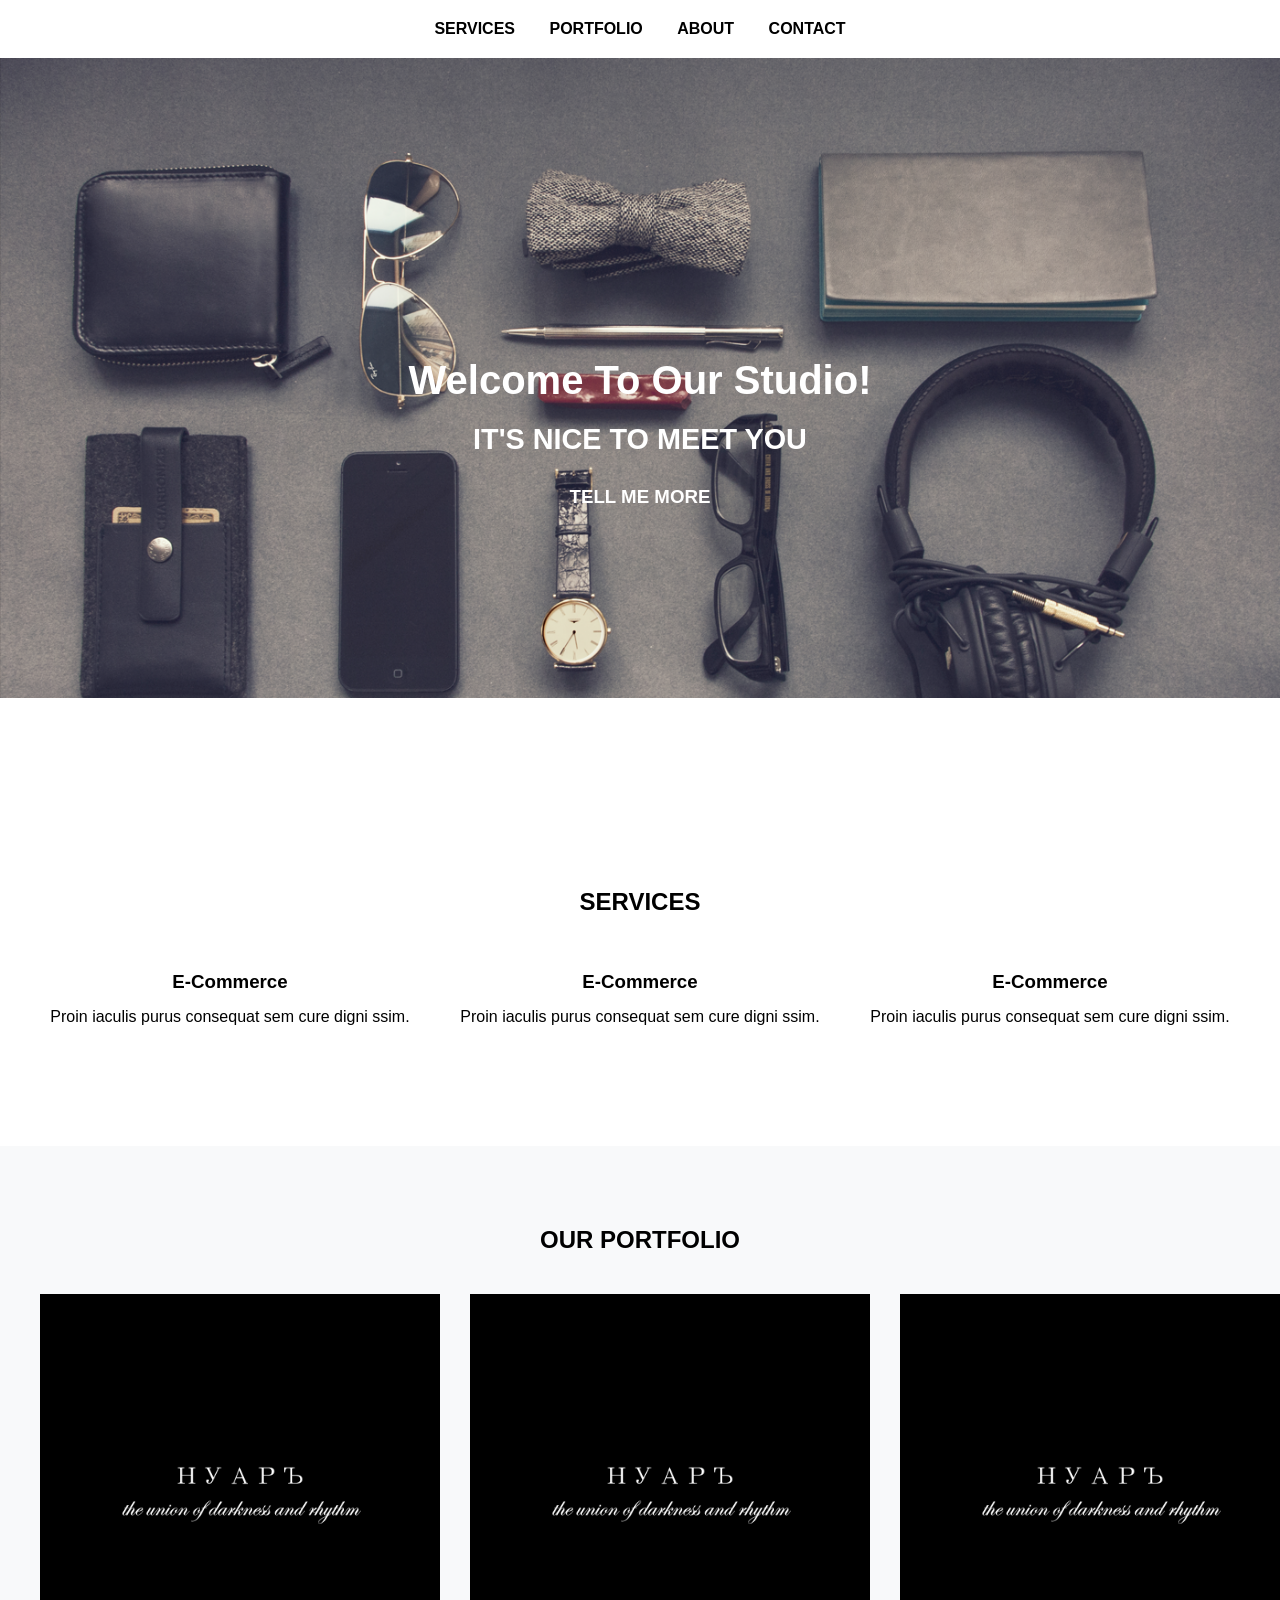
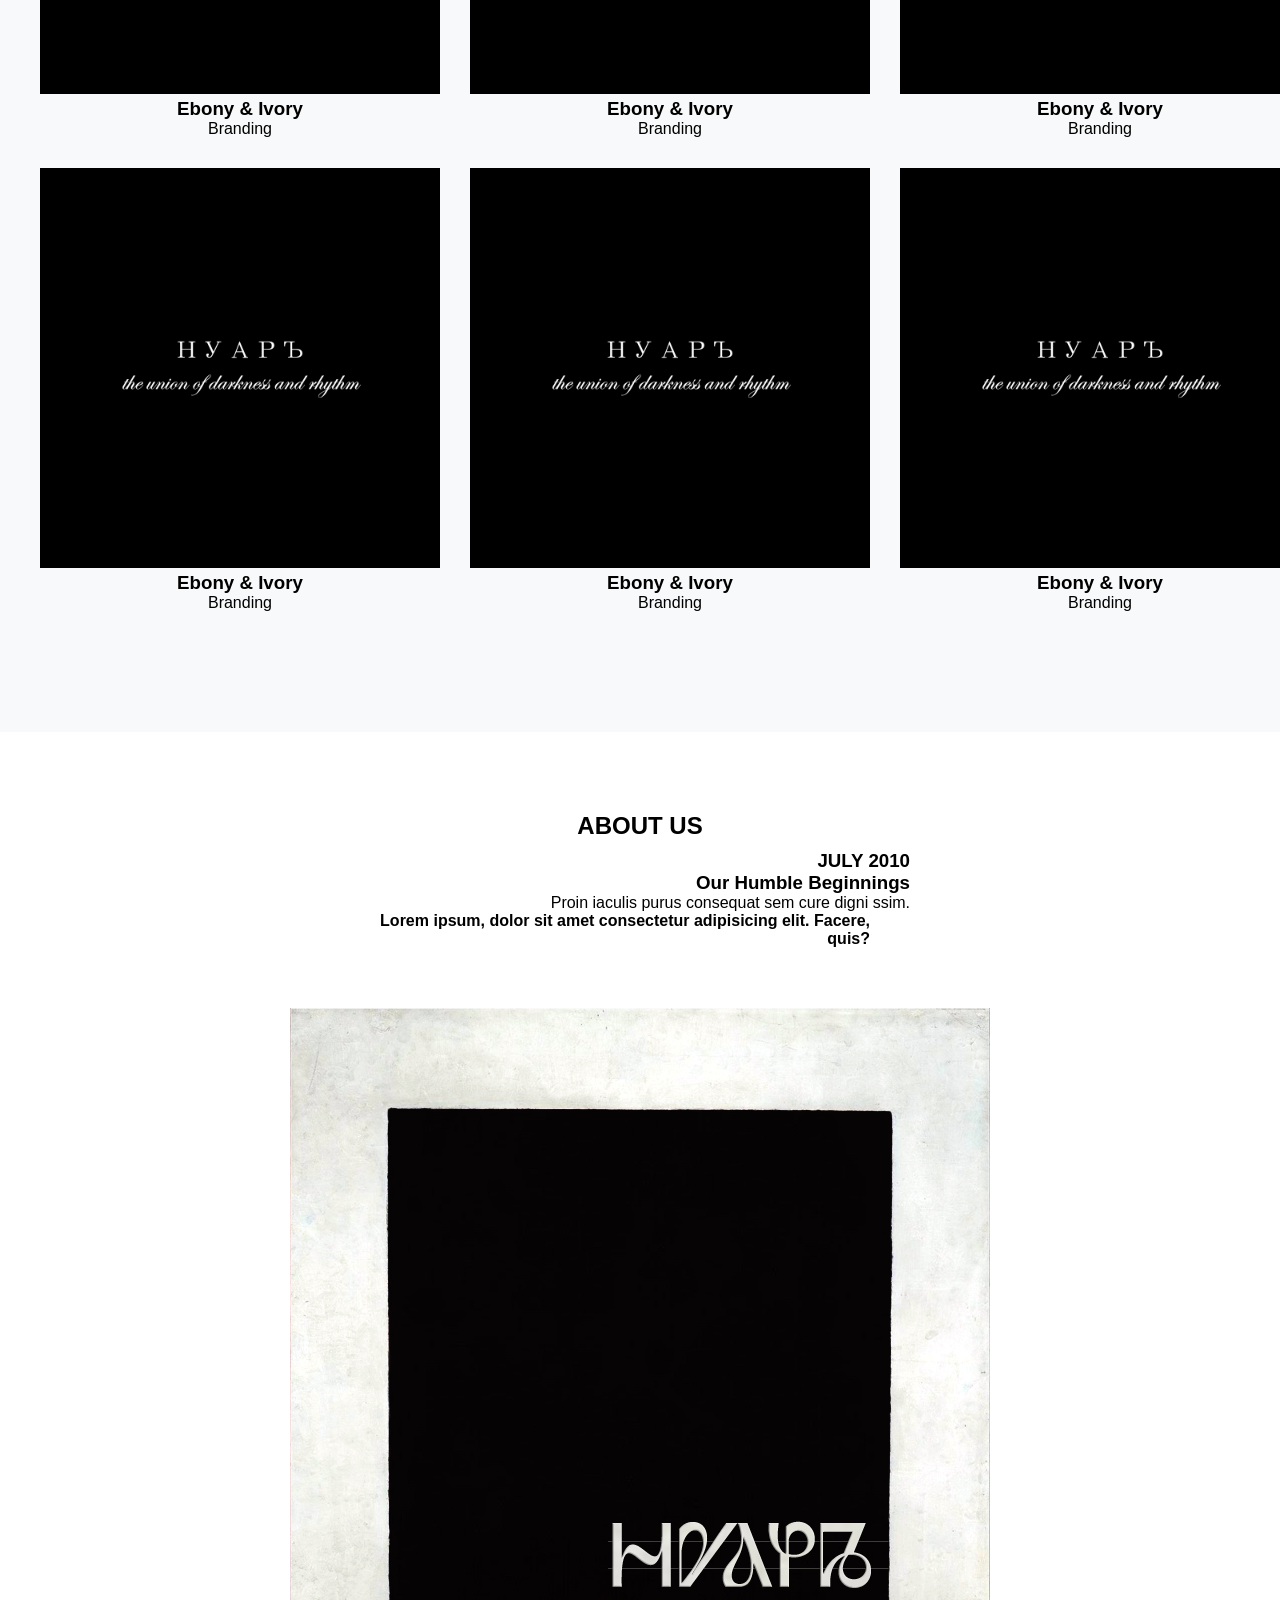
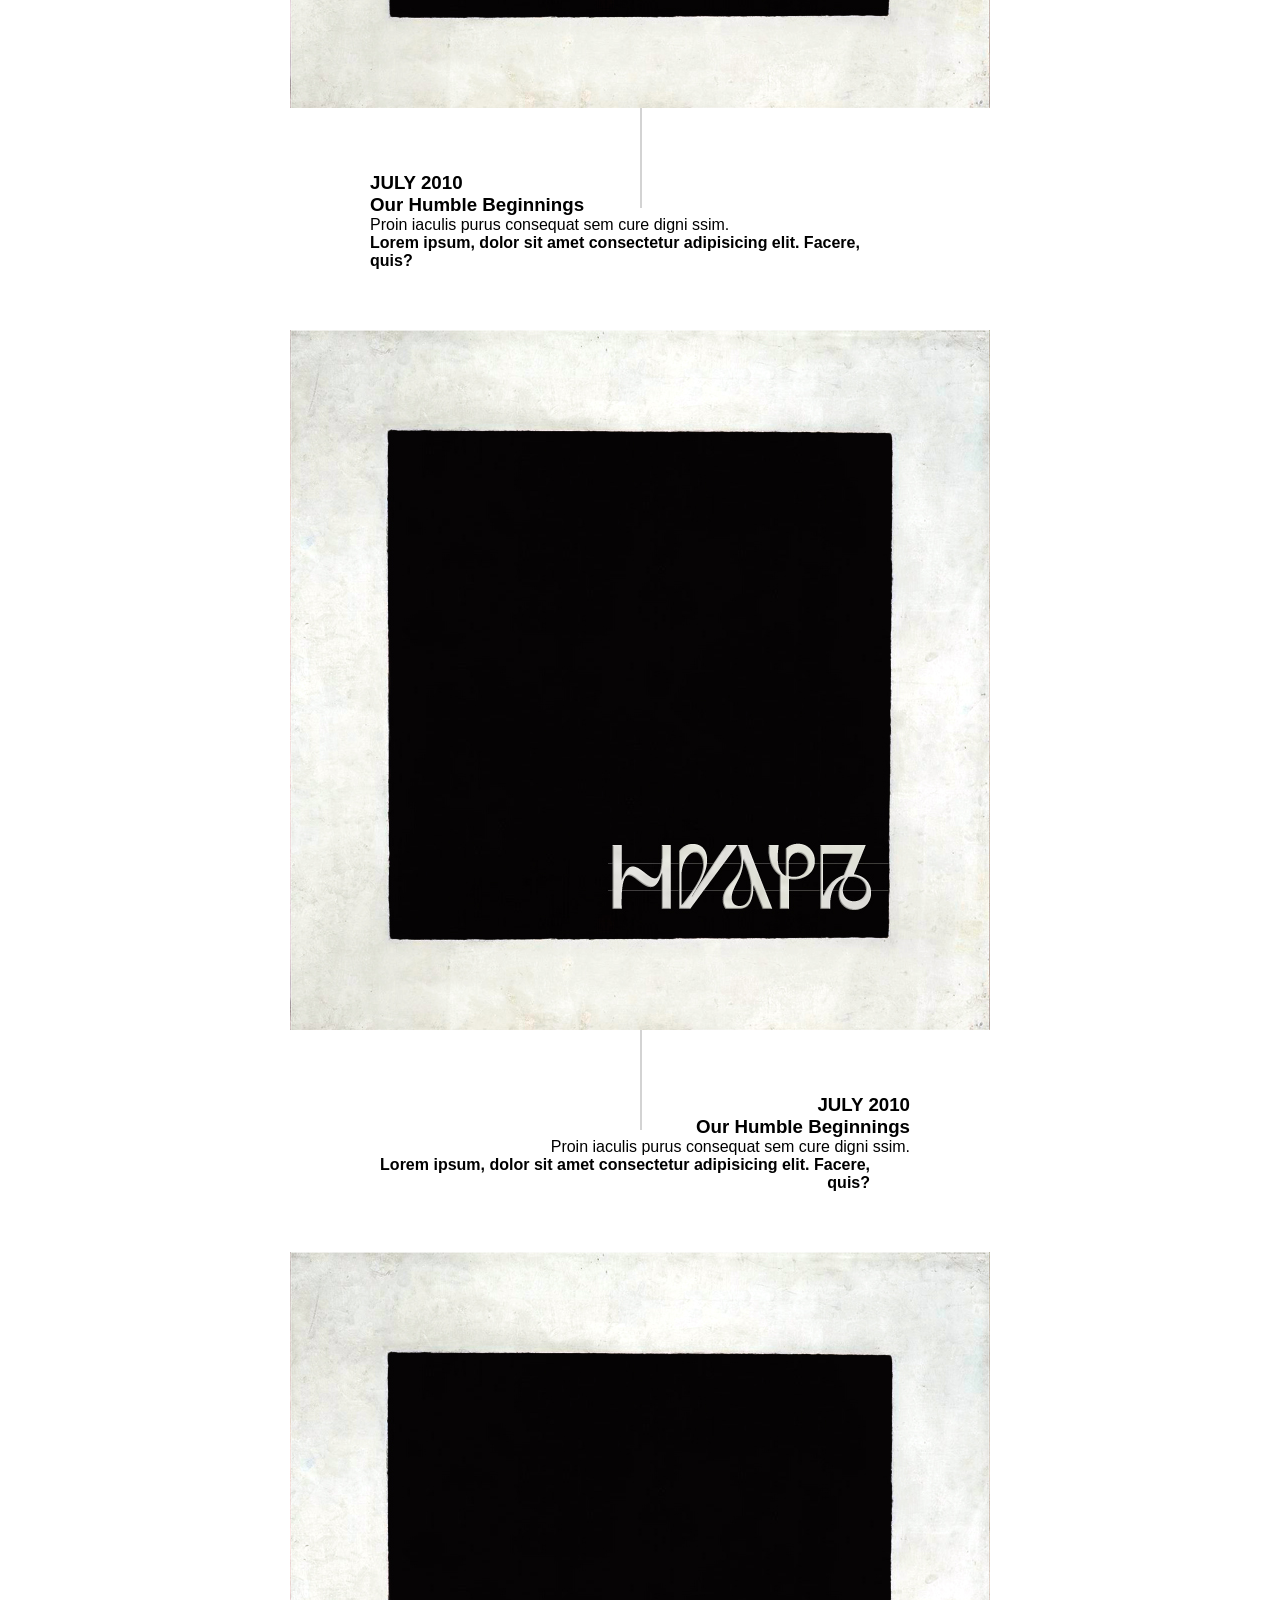
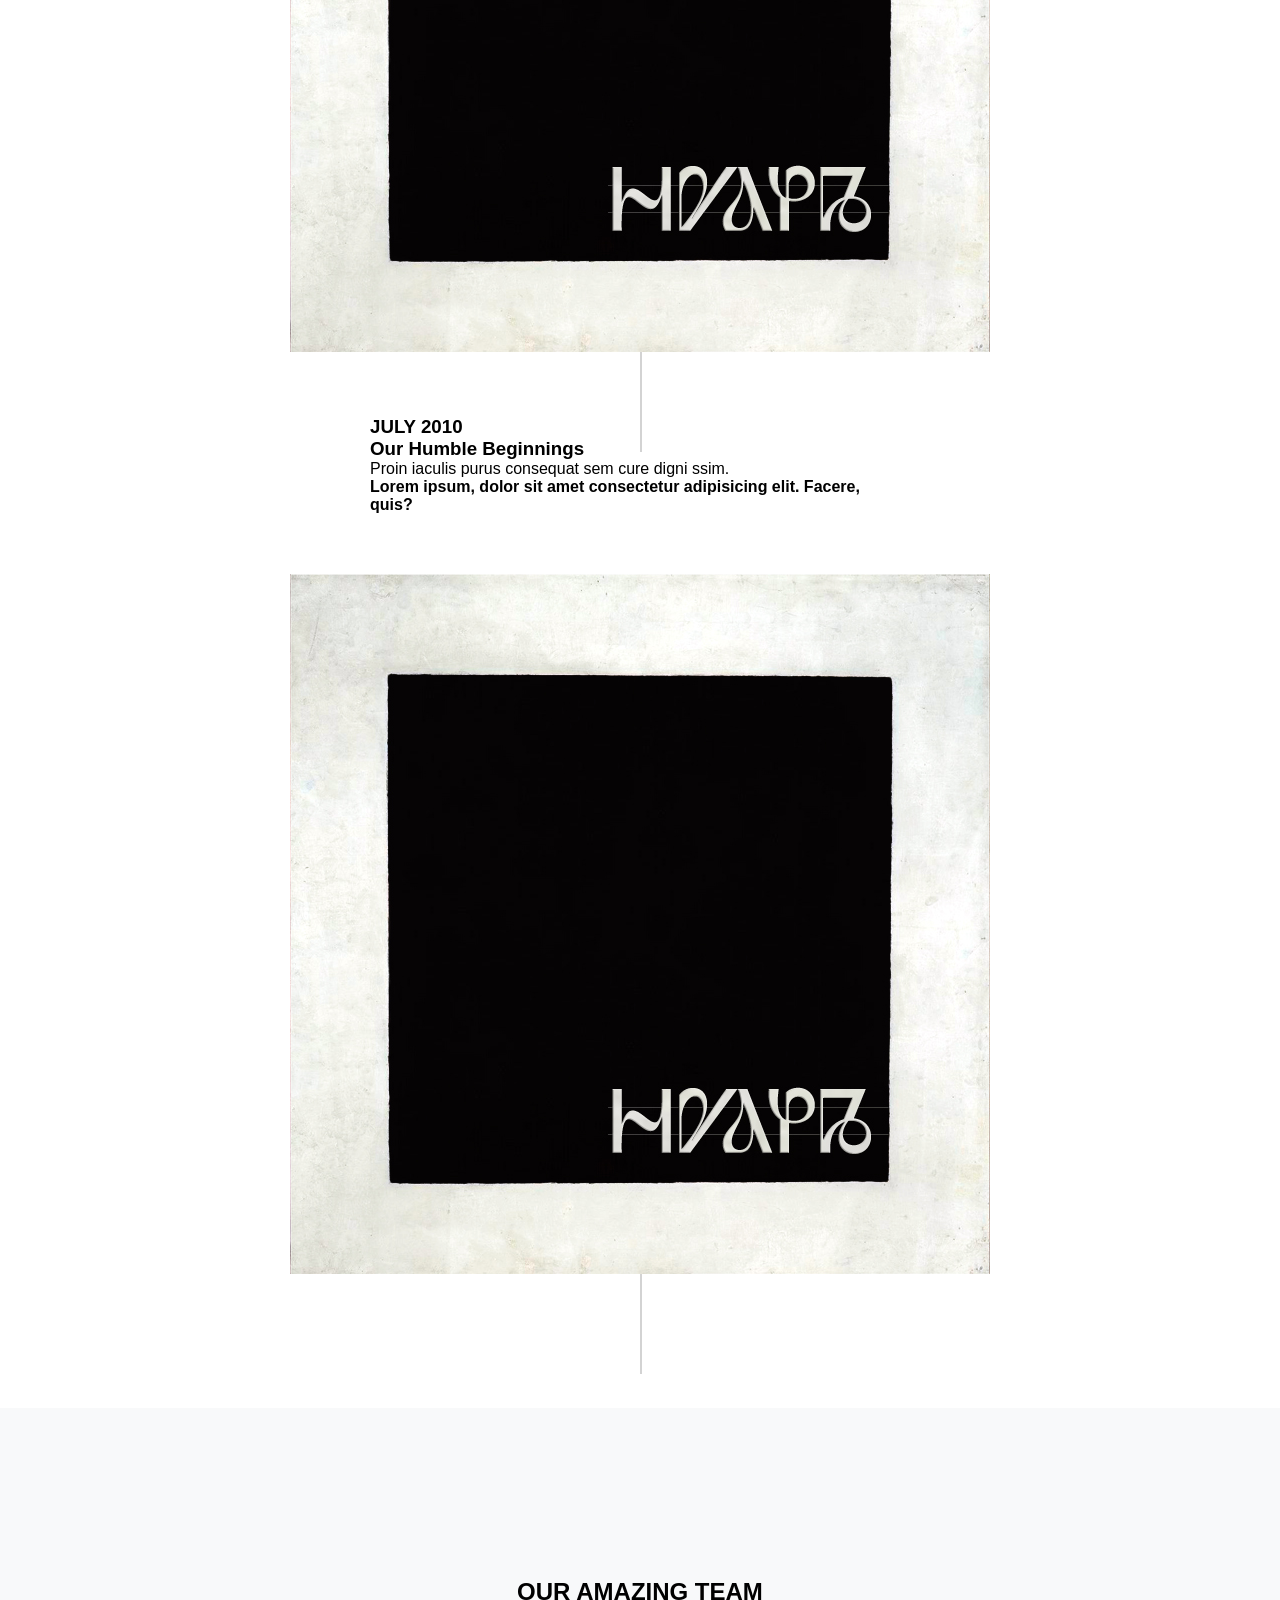
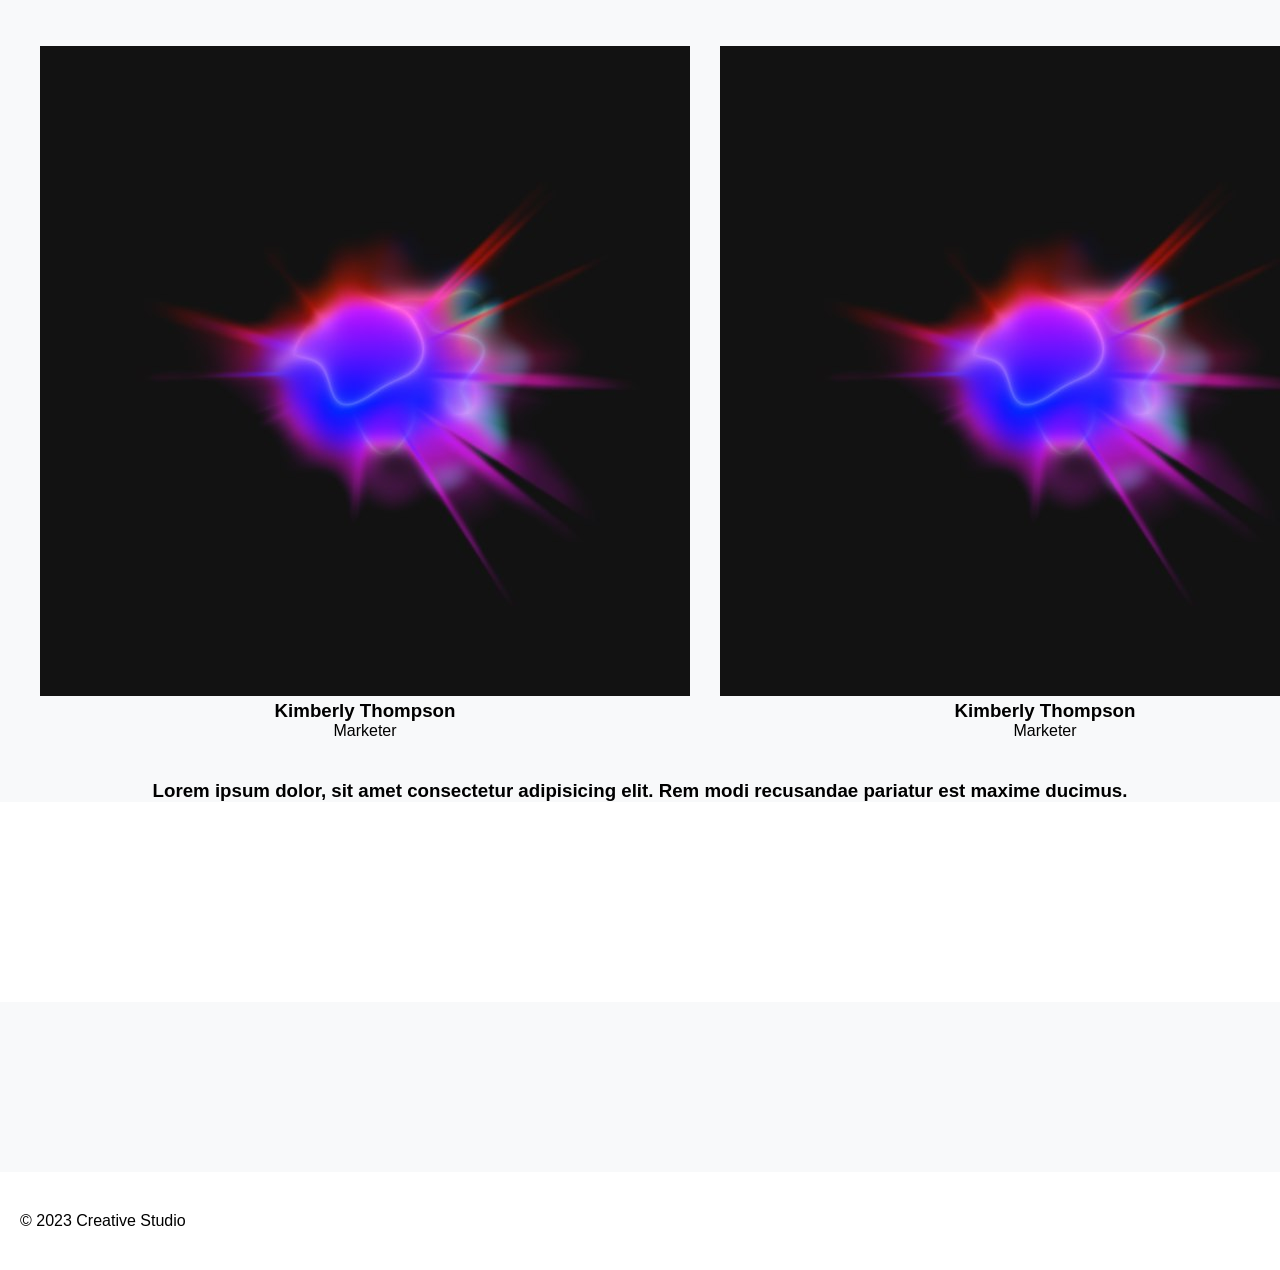
<file: site.html>
<!DOCTYPE html>
<html lang="en">
<!DOCTYPE html>
<html>
    <head>
        <meta charset="UTF-8">
        <title>Картинки</title>
        <link rel="stylesheet" href="./style.css">
    <head>
<body>
    <nav>
        <ul>
            <li>SERVICES</li>
            <li>PORTFOLIO</li>
            <li>ABOUT</li>
            <li>CONTACT</li>
        </ul>
    </nav>

    <section class="hero">
        <h1>Welcome To Our Studio!</h1>
        <h2>IT'S NICE TO MEET YOU</h2>
        <h3>TELL ME MORE</h3>
    </section>

    <section class="services">
        <h2>SERVICES</h2>
        <div class="services-grid">
            <div class="service-item">
                <h3>E-Commerce</h3>
                <p>Proin iaculis purus consequat sem cure digni ssim.</p>
            </div>
            <div class="service-item">
                <h3>E-Commerce</h3>
                <p>Proin iaculis purus consequat sem cure digni ssim.</p>
            </div>
            <div class="service-item">
                <h3>E-Commerce</h3>
                <p>Proin iaculis purus consequat sem cure digni ssim.</p>
            </div>
        </div>
    </section>
<section class="portfolio">
        <h2>OUR PORTFOLIO</h2>
        <div class="portfolio-grid">
            <div class="portfolio-item">
                <img src="noir.jpg" alt="Ebony & Ivory">
                <h3>Ebony & Ivory</h3>
                <p>Branding</p>
            </div>
            <div class="portfolio-item">
                <img src="noir.jpg" alt="Ebony & Ivory">
                <h3>Ebony & Ivory</h3>
                <p>Branding</p>
            </div>
            <div class="portfolio-item">
                <img src="noir.jpg" alt="Ebony & Ivory">
                <h3>Ebony & Ivory</h3>
                <p>Branding</p>
            </div>
            <div class="portfolio-item">
                <img src="noir.jpg" alt="Ebony & Ivory">
                <h3>Ebony & Ivory</h3>
                <p>Branding</p>
            </div>
            <div class="portfolio-item">
                <img src="noir.jpg" alt="Ebony & Ivory">
                <h3>Ebony & Ivory</h3>
                <p>Branding</p>
            </div>
            <div class="portfolio-item">
                <img src="noir.jpg" alt="Ebony & Ivory">
                <h3>Ebony & Ivory</h3>
                <p>Branding</p>
            </div>
            
        </div>
    </section>

    <section class="timeline">
        <h2>ABOUT US</h2>

        <div class="timeline-item left">
            <h3>JULY 2010<br>Our Humble Beginnings</h3>
            <p>Proin iaculis purus consequat sem cure digni ssim.</p> 
            <h4>Lorem ipsum, dolor sit amet consectetur adipisicing elit. Facere, quis?</h4>
        </div>
        <div class="noir"><img src="0ad0e05a-5e35-4b46-a361-290e9055bc75.jfif" alt="noir"></div>

        <div class="timeline-item right">
            <h3>JULY 2010<br>Our Humble Beginnings</h3>
            <p>Proin iaculis purus consequat sem cure digni ssim.</p>
            <h4>Lorem ipsum, dolor sit amet consectetur adipisicing elit. Facere, quis?</h4>
        </div>
                <div class="noir"><img src="0ad0e05a-5e35-4b46-a361-290e9055bc75.jfif" alt="noir"></div>
        <div class="timeline-item left">
            <h3>JULY 2010<br>Our Humble Beginnings</h3>
            <p>Proin iaculis purus consequat sem cure digni ssim.</p>
            <h4>Lorem ipsum, dolor sit amet consectetur adipisicing elit. Facere, quis?</h4>
        </div>
                <div class="noir"><img src="0ad0e05a-5e35-4b46-a361-290e9055bc75.jfif" alt="noir"></div>
        <div class="timeline-item right">
            <h3>JULY 2010<br>Our Humble Beginnings</h3>
            <p>Proin iaculis purus consequat sem cure digni ssim.</p>
            <h4>Lorem ipsum, dolor sit amet consectetur adipisicing elit. Facere, quis?</h4>
        </div>
                <div class="noir"><img src="0ad0e05a-5e35-4b46-a361-290e9055bc75.jfif" alt="noir"></div>
        
    </section>

    <section class="team">
        <h2>OUR AMAZING TEAM</h2>
        <div class="team-grid">
            <div class="team-member">
                <img src="8730ff07-f148-425e-8917-a1dddf2ad1e4.jfif" alt="avatar">
                <h3>Kimberly Thompson</h3>
                <p>Marketer</p>
            </div>
            <div class="team-member">
                <img src="8730ff07-f148-425e-8917-a1dddf2ad1e4.jfif" alt="avatar">
                <h3>Kimberly Thompson</h3>
                <p>Marketer</p>
            </div>
            <div class="team-member">
                <img src="8730ff07-f148-425e-8917-a1dddf2ad1e4.jfif" alt="avatar">
                <h3>Kimberly Thompson</h3>
                <p>Marketer</p>
            </div>
        </div>
        <div class="team2"></div>
        <h3>Lorem ipsum dolor, sit amet consectetur adipisicing elit. Rem modi recusandae pariatur est maxime ducimus.</h3>
        <section class="preend"></section>
    </section>

    
    <footer>
        <p>© 2023 Creative Studio</p>
    </footer>
</body>
</html>
</file>
<file: style.css>
* {
    margin: 0;
    padding: 0;
    box-sizing: border-box;
    font-family: Arial, sans-serif;
}

.start{
    color: white;
    position: relative;
    bottom: 290px;
    left: 290px;
}
.logo{
    position: relative;
    right: 900px;
    bottom: 25px;
}
.tell{
    height: 100px;
    width: 300px;
    background-color: rgb(255, 217, 93);
    border-radius: 10px;
    position: relative;
    text-align: center;
    margin: auto;
}
.tellme{
    position: relative;
    top: 30px;
    font-size: 1.5em;
}
nav {
    padding: 20px;
    text-align: center;
}

nav ul {
    list-style: none;
}

nav ul li {
    display: inline-block;
    margin: 0 15px;
    font-weight: bold;
    text-transform: uppercase;
}
.nice{
    font-size: 3em;
}
.hero {
    text-align: center;
    padding: 300px 20px;
    background: url(./main.png);
    background-repeat: no-repeat;
    background-size: 100%; 
}

.hero h1 {
    font-size: 2.5em;
    margin-bottom: 20px;
    color: white;
}

.hero h2 {
    font-size: 1.8em;
    margin-bottom: 30px;
    color: white;
}
.hero h3 {
    color: white;
}

.services {
    padding: 80px 20px;
    text-align: center;
}

.services-grid {
    display: grid;
    grid-template-columns: repeat(3, 1fr);
    gap: 30px;
    max-width: 1200px;
    margin: 40px auto;
}
/* .yellow{
    border: yellow;
    border-radius: 20px;
} */

.service-item h3 {
    margin: 15px 0;
}

.portfolio {
    padding: 80px 20px;
    background-color: #f8f9fa;
    text-align: center;
}

 .portfolio-grid {
    display: grid;
    grid-template-columns: repeat(3, 1fr);
    gap: 30px;
    max-width: 1200px;
    margin: 40px auto;
}  

  .portfolio-item img {
    width: 400px;
    height: 400px;
    object-fit: cover; 
}    
.thetext{
    font-size: 1em;
}
.wrapper_content {
    width: 300vw;
    transform: translateX(25%);
}

.timeline {
    padding: 80px 20px;
    width: 100%;
    margin: 0 auto;
    display: flex;
    flex-direction: column;
    align-items: center;
    overflow-x: hidden;
}

.timeline-item {
    padding: 10px 40px;
    width: 50%;
}
.timeline-item h4 {
    max-width: 500px;
}

.left {
    left: 0;
    text-align: right;
    
}

.right {
    left: 50%;
}

.team {
    background-color: #f8f9fa;
    padding: 170px 0px;
    text-align: center;
}

.team-grid {
    display: grid;
    grid-template-columns: repeat(3, 1fr);
    gap: 30px;
    max-width: 1200px;
    margin: 40px auto;
}
.company{
    padding: 120px 0px;
    text-align: center;
    background-color: white;    
}
.company1{
    margin-left: 40px;
}
footer {
    padding: 40px 20px;
    background-color: white;
    color: black;
    text-align: left;
}
/* img{
    height: 200px;
    width: 200px;
    border-radius: 50%;
}  */
.wrapper_noir_right, .wrapper_noir_left {
    justify-content: center;
    width: 100%;
    display: flex;
    align-items: center;
}
.wrapper_noir_left {
    transform: translateX(-50%);
}
.noir{
    text-align: center;
    margin: 50px 0;
    position: relative;
}
.noir::after {
    content: '';
    position: absolute;
    width: 2px;
    height: 100px;
    background-color: lightgray;
    bottom: -96px;
    left: 50%;
    z-index: 2;
}
.wrapper_noir_right:last-child .noir::after {
    display: none;
}
.team2 h3{
    color:#f8f9fa
}
.ourteam{
    font-size: 2.5em;
}
.preend{
    text-align: center;
    padding: 100px 20px;
    background-color: white;

}
.end{
    text-align: left;
}
.register {
    display: flex;
    flex-direction: column;
    align-items: center;
}
.registr_content {
    display: flex;
    justify-content: center;
}
.feedback{
    background-image: url(./background.png);
    text-align: center;
    background-repeat: no-repeat;
    background-size: 100%; 

}
.feed_title{
    padding: 20px;
    font-size: 2.5em;
    color: white;

}
.tttext{
    color: rgb(214, 214, 214);
    margin-bottom: 50px;
}

.send{
    background-color: rgb(255, 208, 0);
    color: white;
    height: 60px;
    width: 300px;
    outline: 0;
    cursor: pointer;
    border-radius: 5px;
    font-size: 2em;
    margin: 60px 0;
}
.send:hover{
    border: 1px solid white;
    background-color: rgb(245, 187, 61);
    color: white;
}
.feed{
    resize: none;
    font-size: 1rem;
    border-radius: 5px;
    height: 200px;
    width: 400px;
    margin-left: 30px;
    outline: none;
    padding: 10px;
}

.entry{
    width: 100%;
    height: 38px;
    border-radius: 5px;
    outline: none;
}
.reg_ent_name{
    width: 300px;
}
.reg_ent_link{
    width: 300px;
}
.images{
    text-align: center;
}

.photo{
    height: 250px;
    width: 250px;
    border-radius: 50%;
    border: 7px solid #e4e4e4;
}
.photo1{
    height: 250px;
    width: 250px;
    border-radius: 50%;
    background-color: rgb(255, 217, 0);
    text-align: center;
    position: relative;
    z-index: 455;
}
.photo2{
    position: relative;
    top: 70px;
    color: white;
    
}
.circle1{
    height: 200px;
    width: 200px;
    border-radius: 50%;
    background-color: black;
    position: relative;
    bottom: 10px;
    left: 85px;
}
</file>
